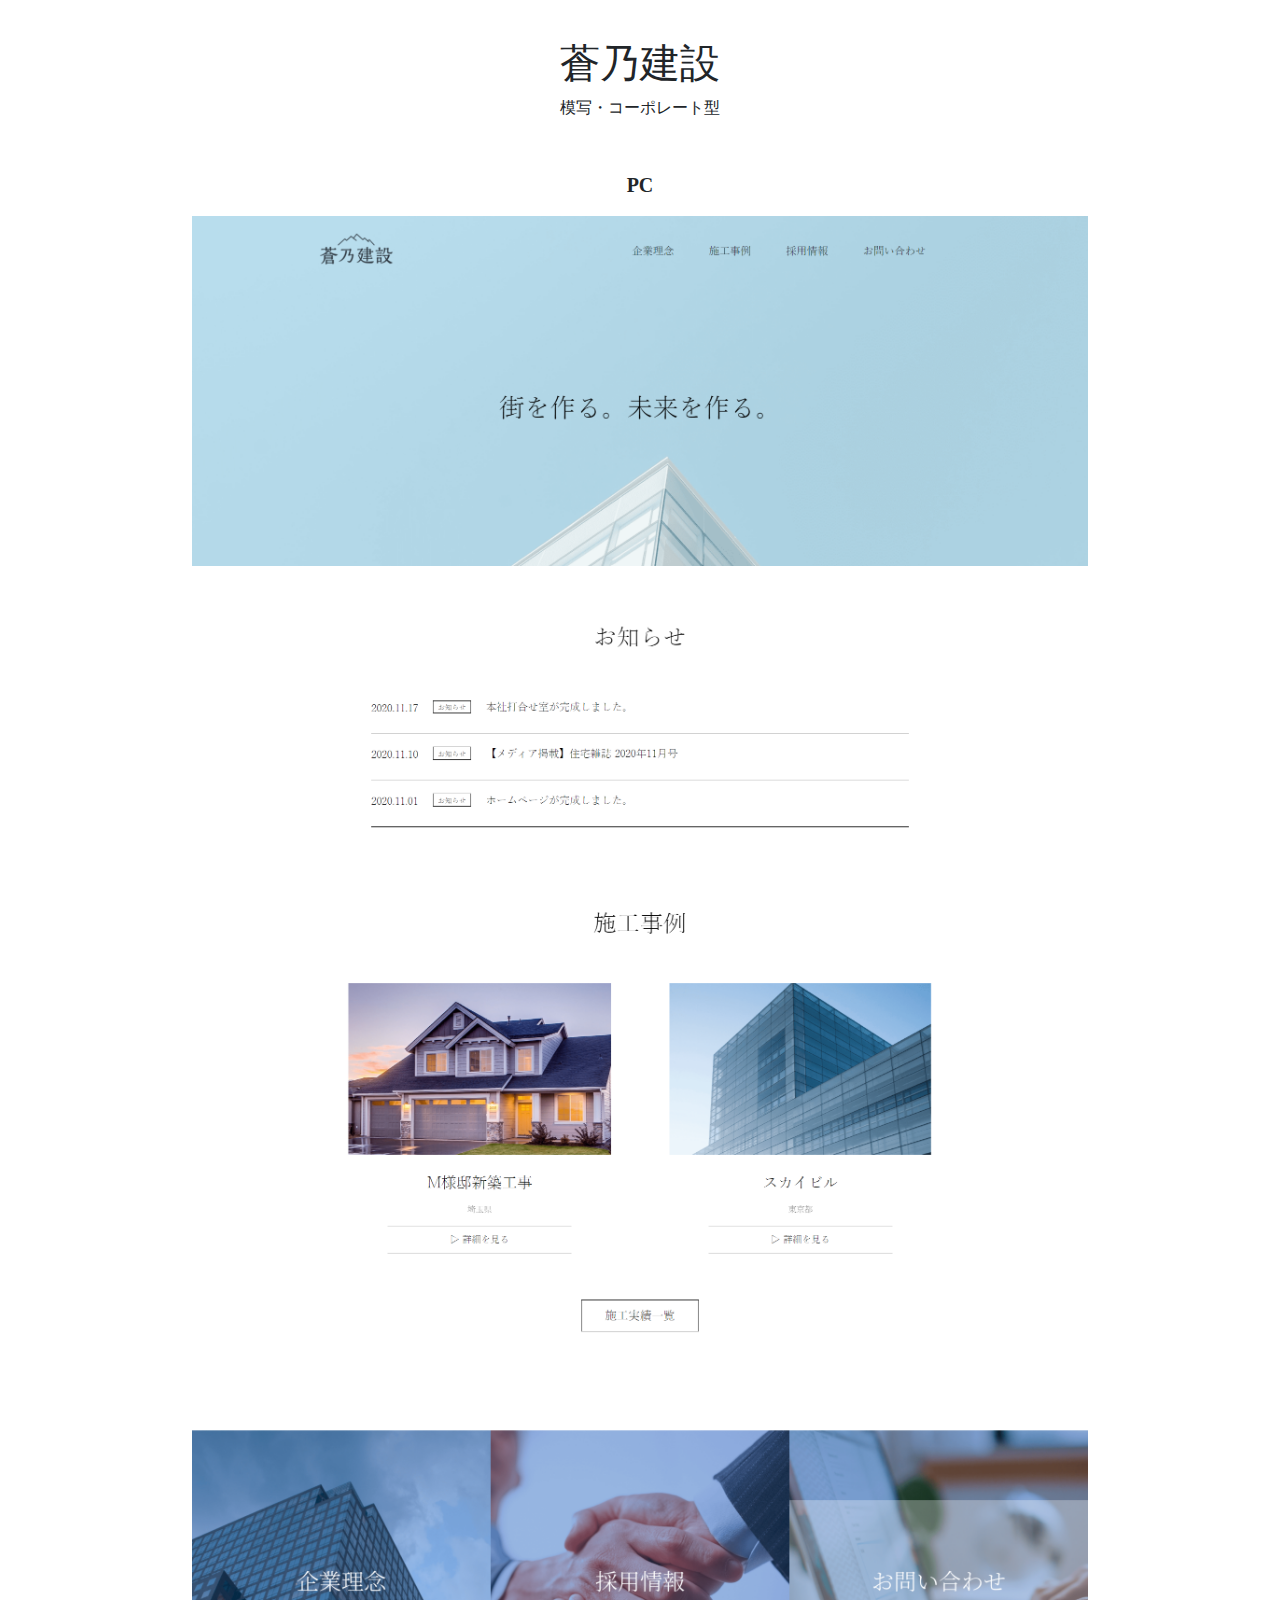
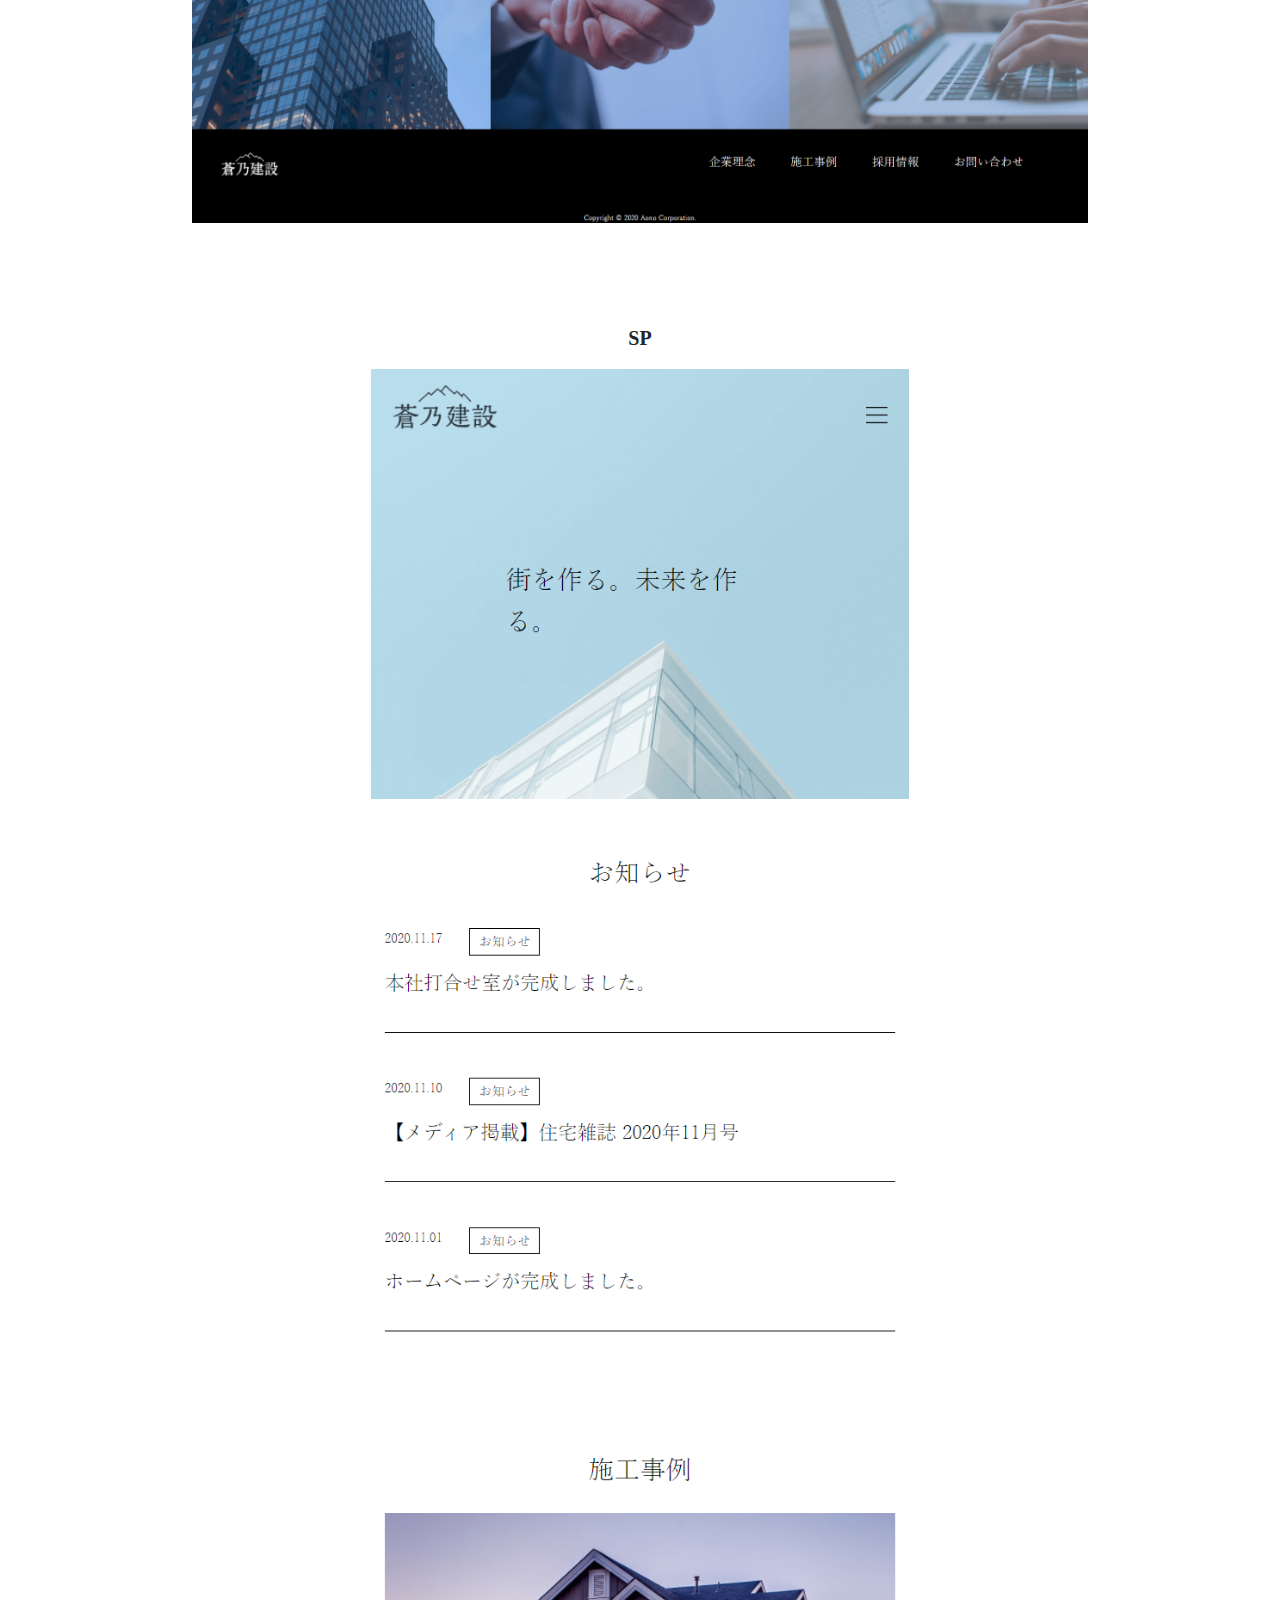
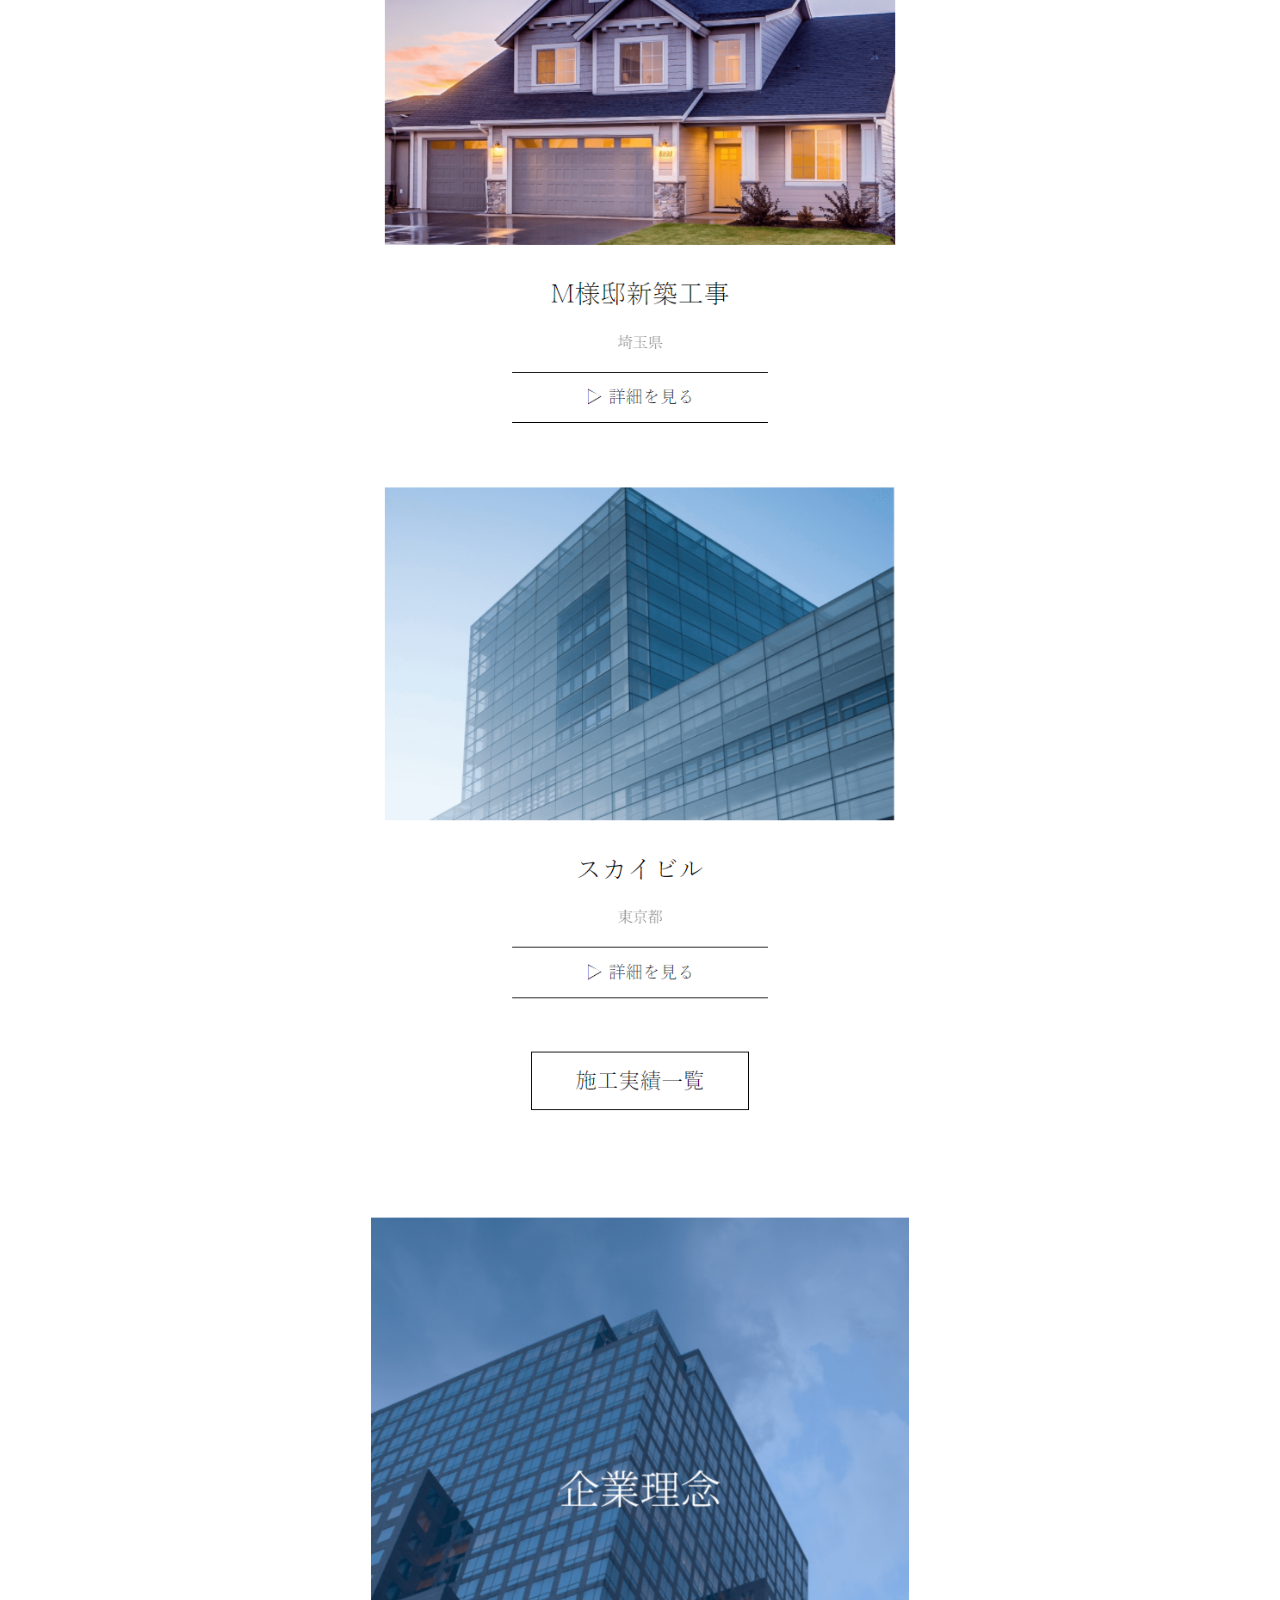
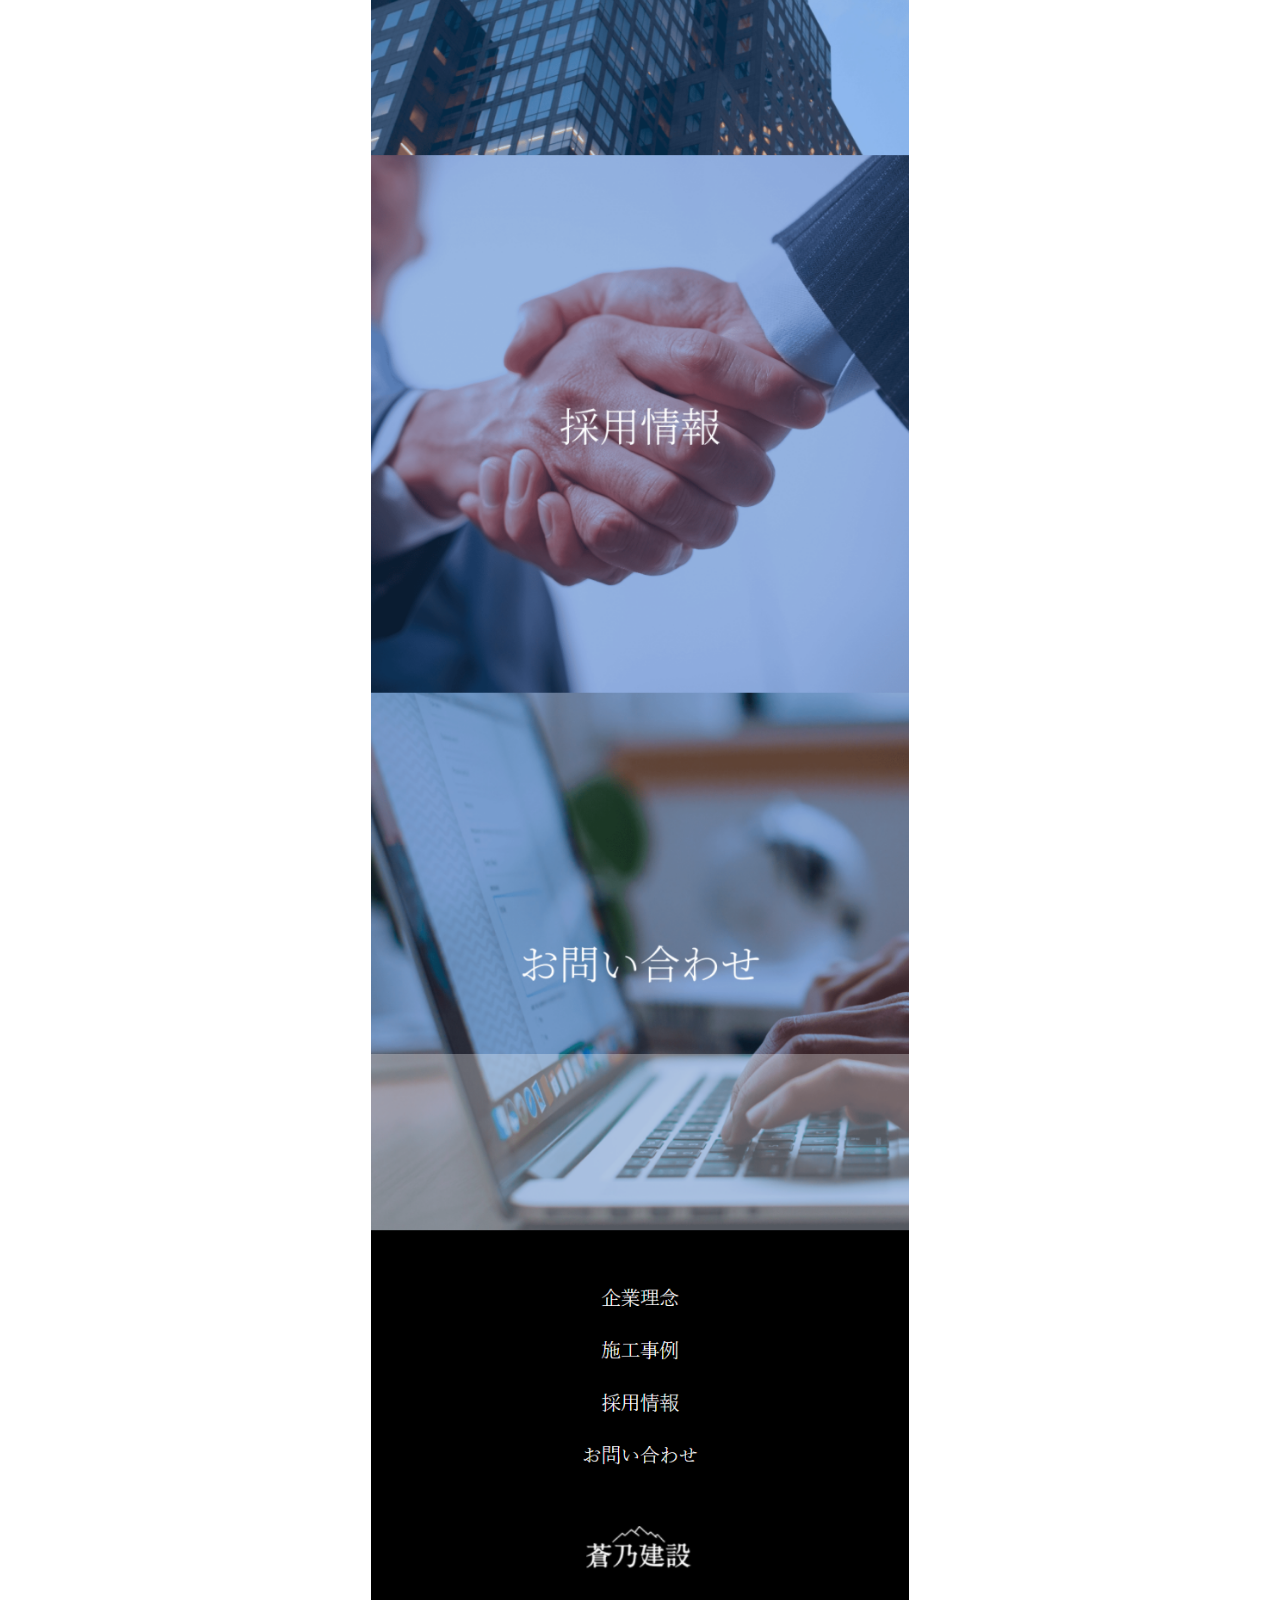
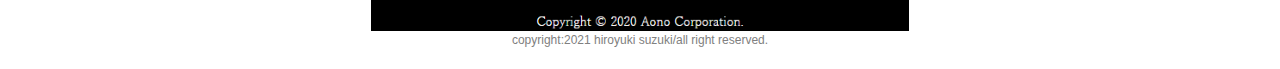
<file: aono.html>
<!doctype html>
<html lang="ja">
  <head>
    <!-- Required meta tags -->
    <meta charset="utf-8">
    <meta name="viewport" content="width=device-width, initial-scale=1, shrink-to-fit=no">

    <!-- Bootstrap CSS -->
    <link rel="stylesheet" href="https://stackpath.bootstrapcdn.com/bootstrap/4.3.1/css/bootstrap.min.css" integrity="sha384-ggOyR0iXCbMQv3Xipma34MD+dH/1fQ784/j6cY/iJTQUOhcWr7x9JvoRxT2MZw1T" crossorigin="anonymous">
    <!-- style.css -->
    <link rel="stylesheet" href="aono.css">
    <title>蒼乃建設模写制作LP</title>
  </head>
  <body>
    <main>
        <div class="title">
            <h1>蒼乃建設</h1>
            <p>模写・コーポレート型</p>
        </div>
        <div class="imgs">
            <div class="pc">
                <p>PC</p>
                <img src="img/aonopc.png" alt="">
            </div>
            <div class="sp">
                <p>SP</p>
                <img src="img/aonosp.png" alt="">
            </div>
        </div>  
    </main>
  <footer>
        copyright:2021 hiroyuki suzuki/all right reserved.
  </footer>
        
    <!-- Optional JavaScript -->
    <!-- jQuery first, then Popper.js, then Bootstrap JS -->
    <script src="https://code.jquery.com/jquery-3.3.1.slim.min.js" integrity="sha384-q8i/X+965DzO0rT7abK41JStQIAqVgRVzpbzo5smXKp4YfRvH+8abtTE1Pi6jizo" crossorigin="anonymous"></script>
    <script src="https://cdnjs.cloudflare.com/ajax/libs/popper.js/1.14.7/umd/popper.min.js" integrity="sha384-UO2eT0CpHqdSJQ6hJty5KVphtPhzWj9WO1clHTMGa3JDZwrnQq4sF86dIHNDz0W1" crossorigin="anonymous"></script>
    <script src="https://stackpath.bootstrapcdn.com/bootstrap/4.3.1/js/bootstrap.min.js" integrity="sha384-JjSmVgyd0p3pXB1rRibZUAYoIIy6OrQ6VrjIEaFf/nJGzIxFDsf4x0xIM+B07jRM" crossorigin="anonymous"></script>
  </body>
</html>
</file>
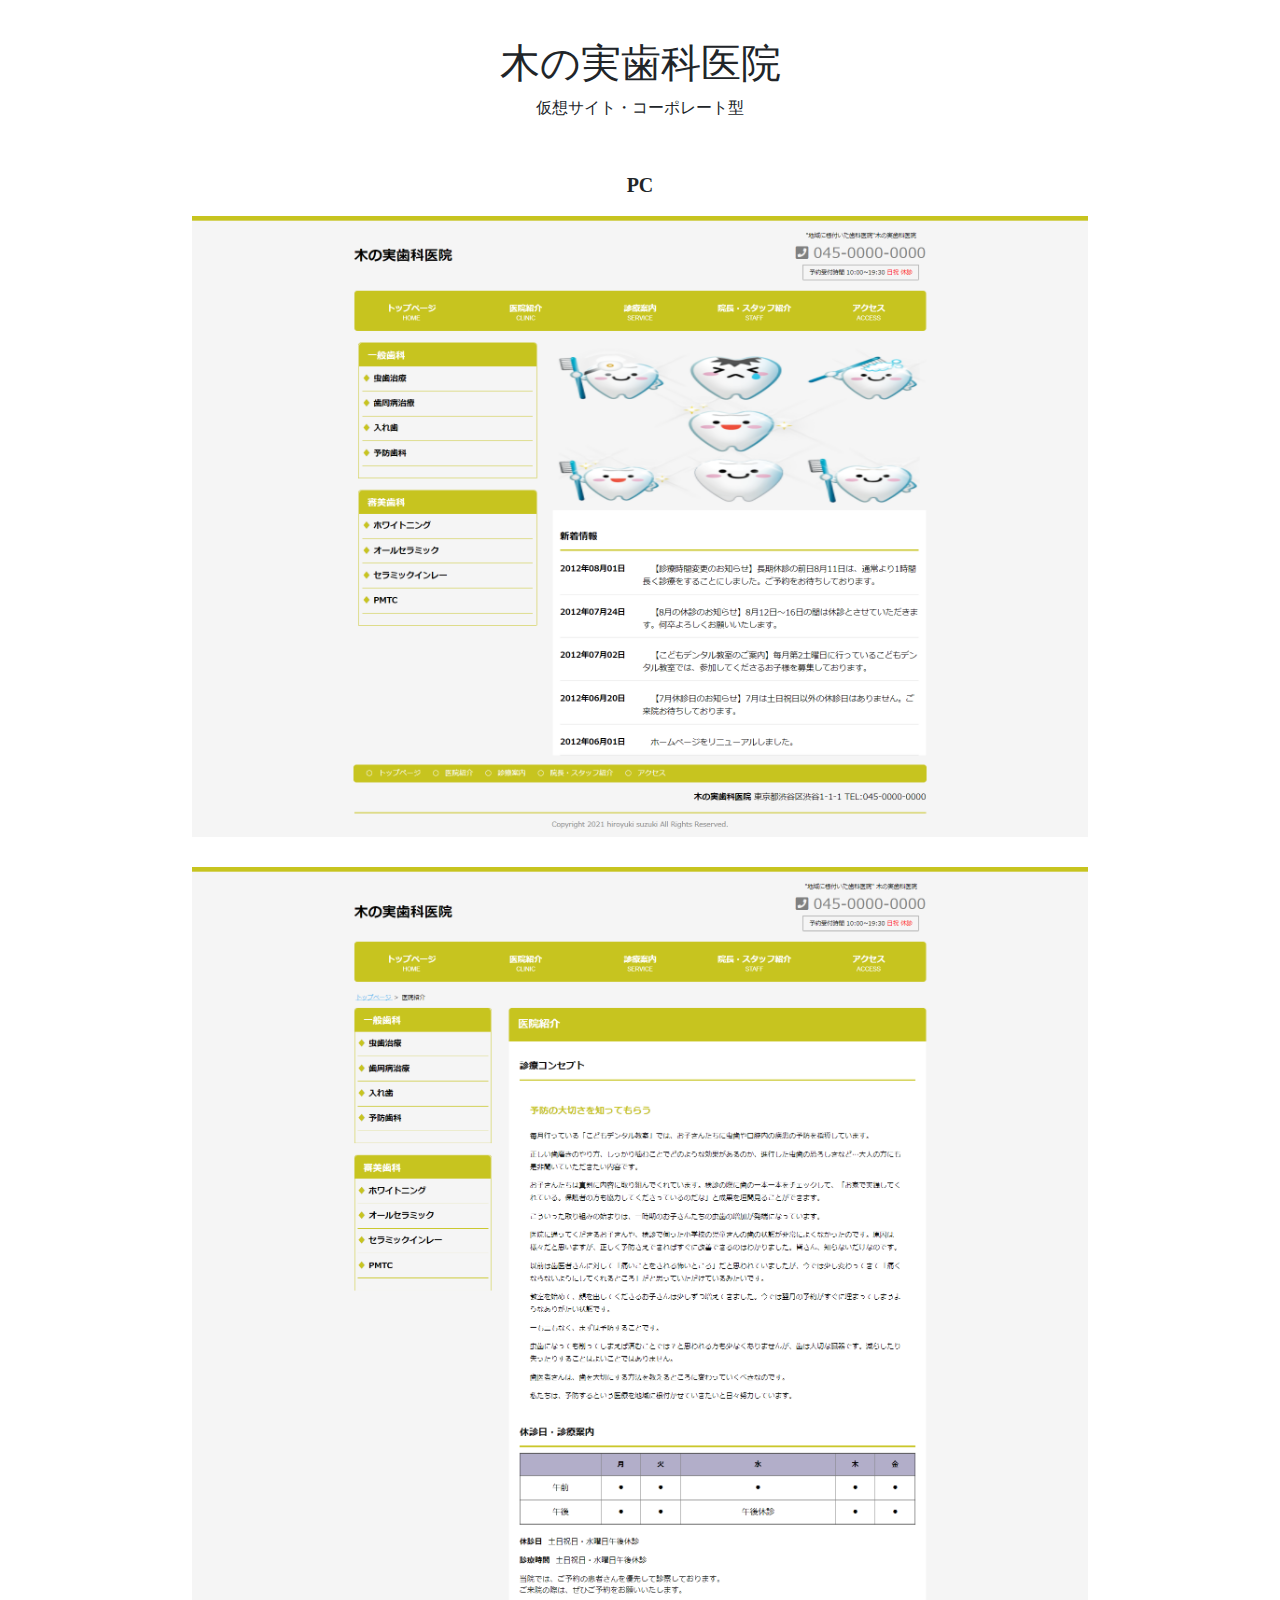
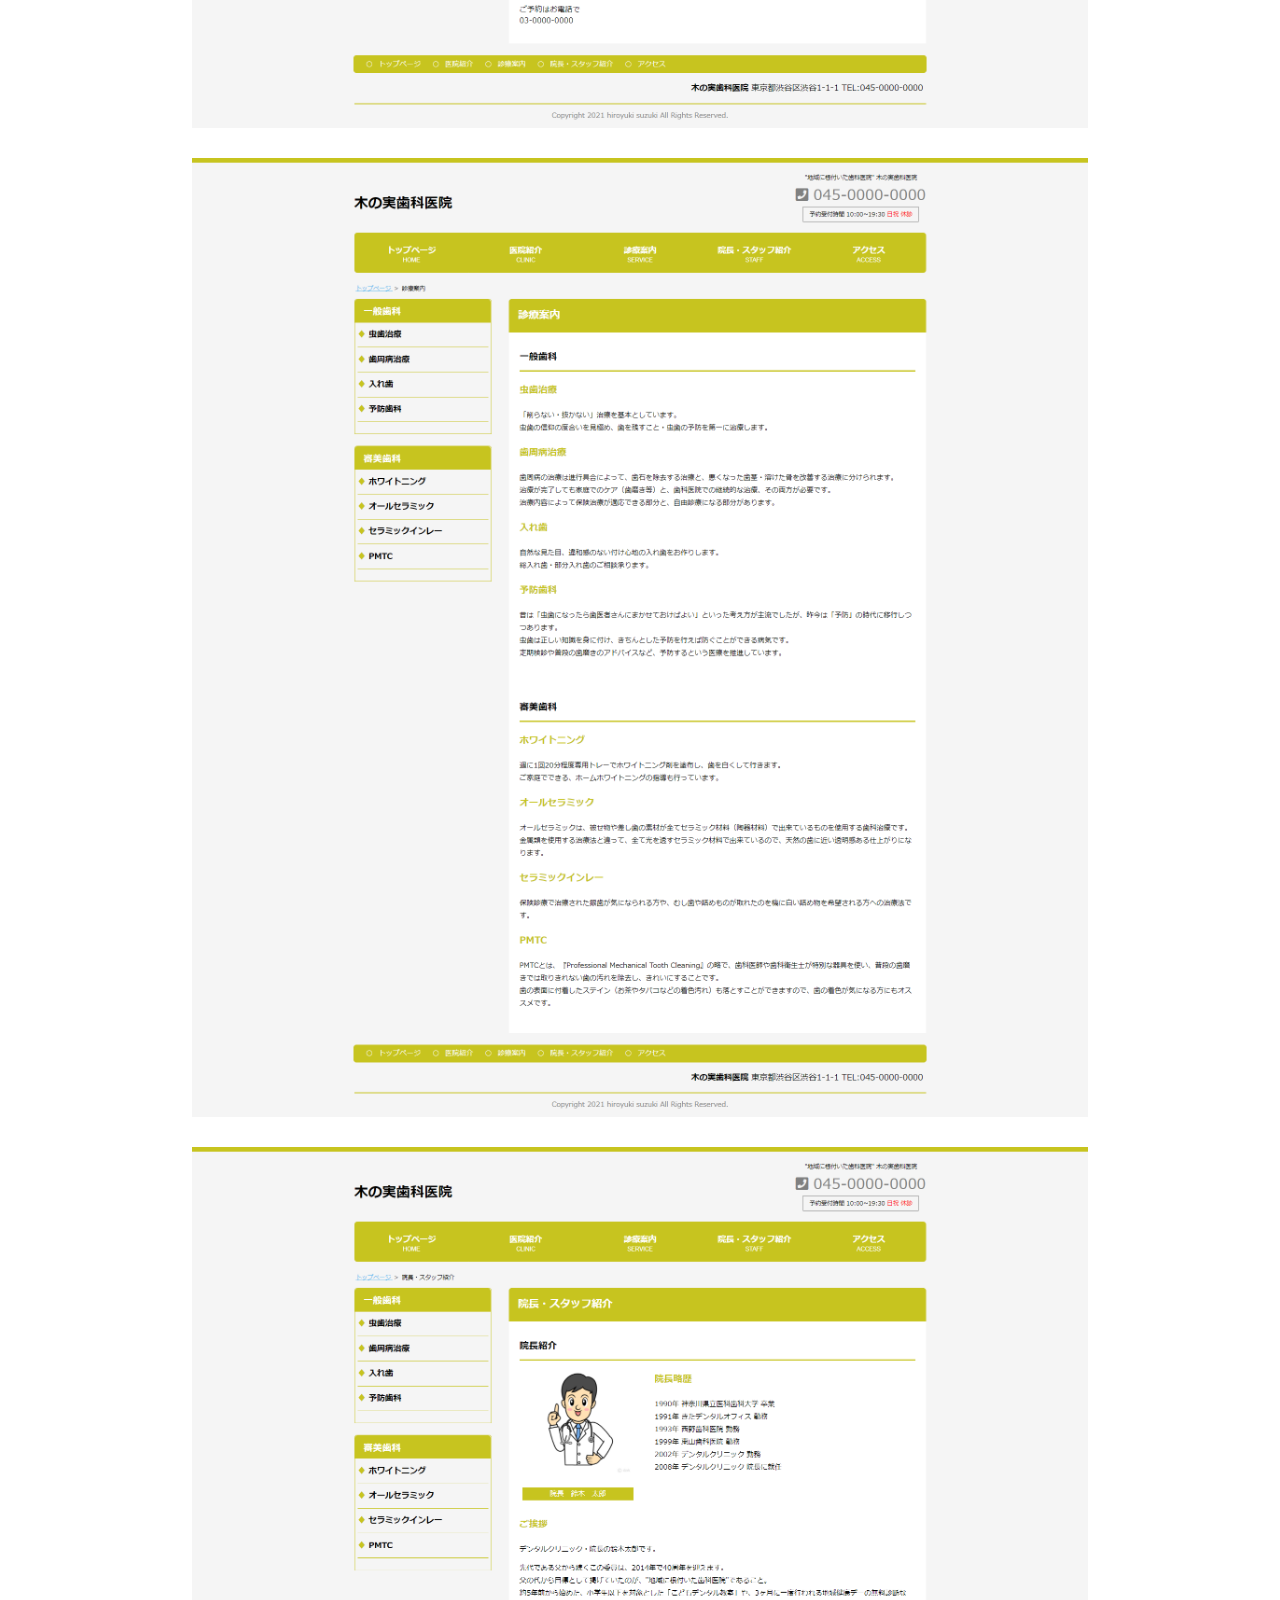
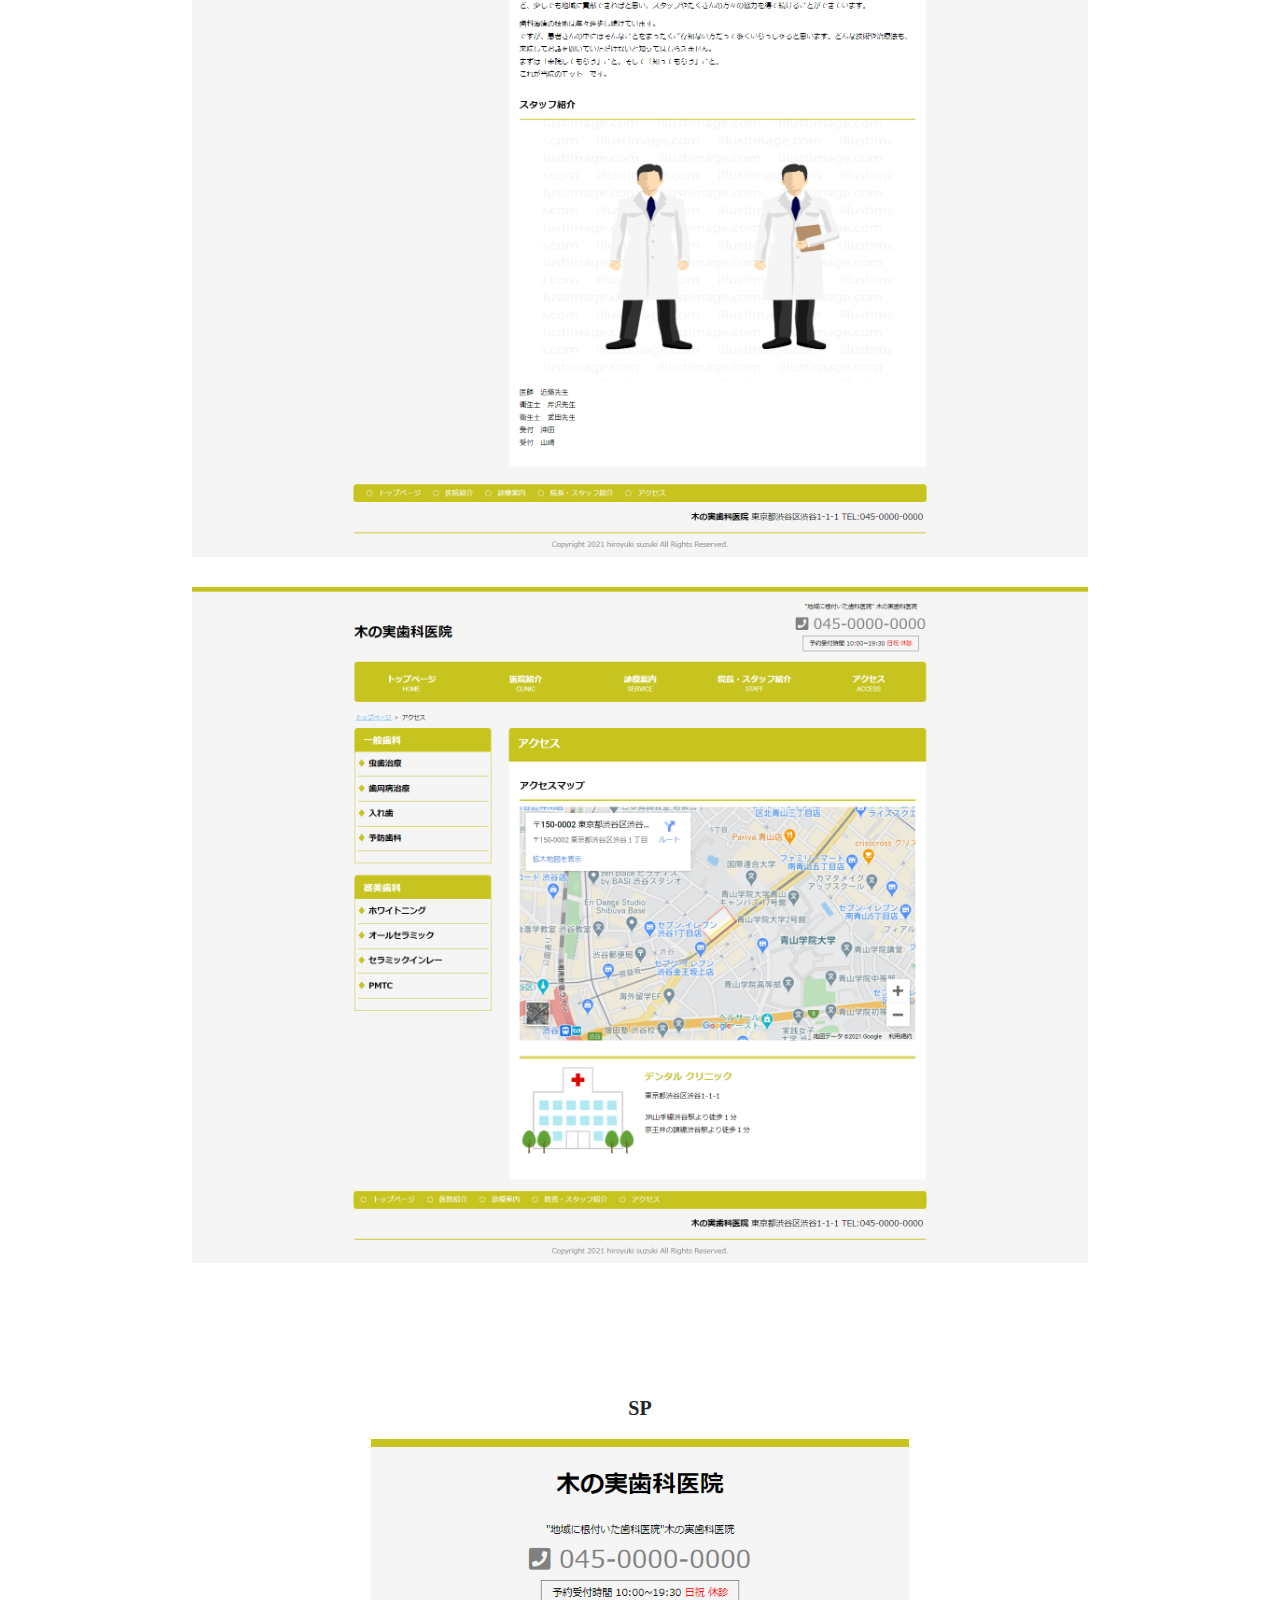
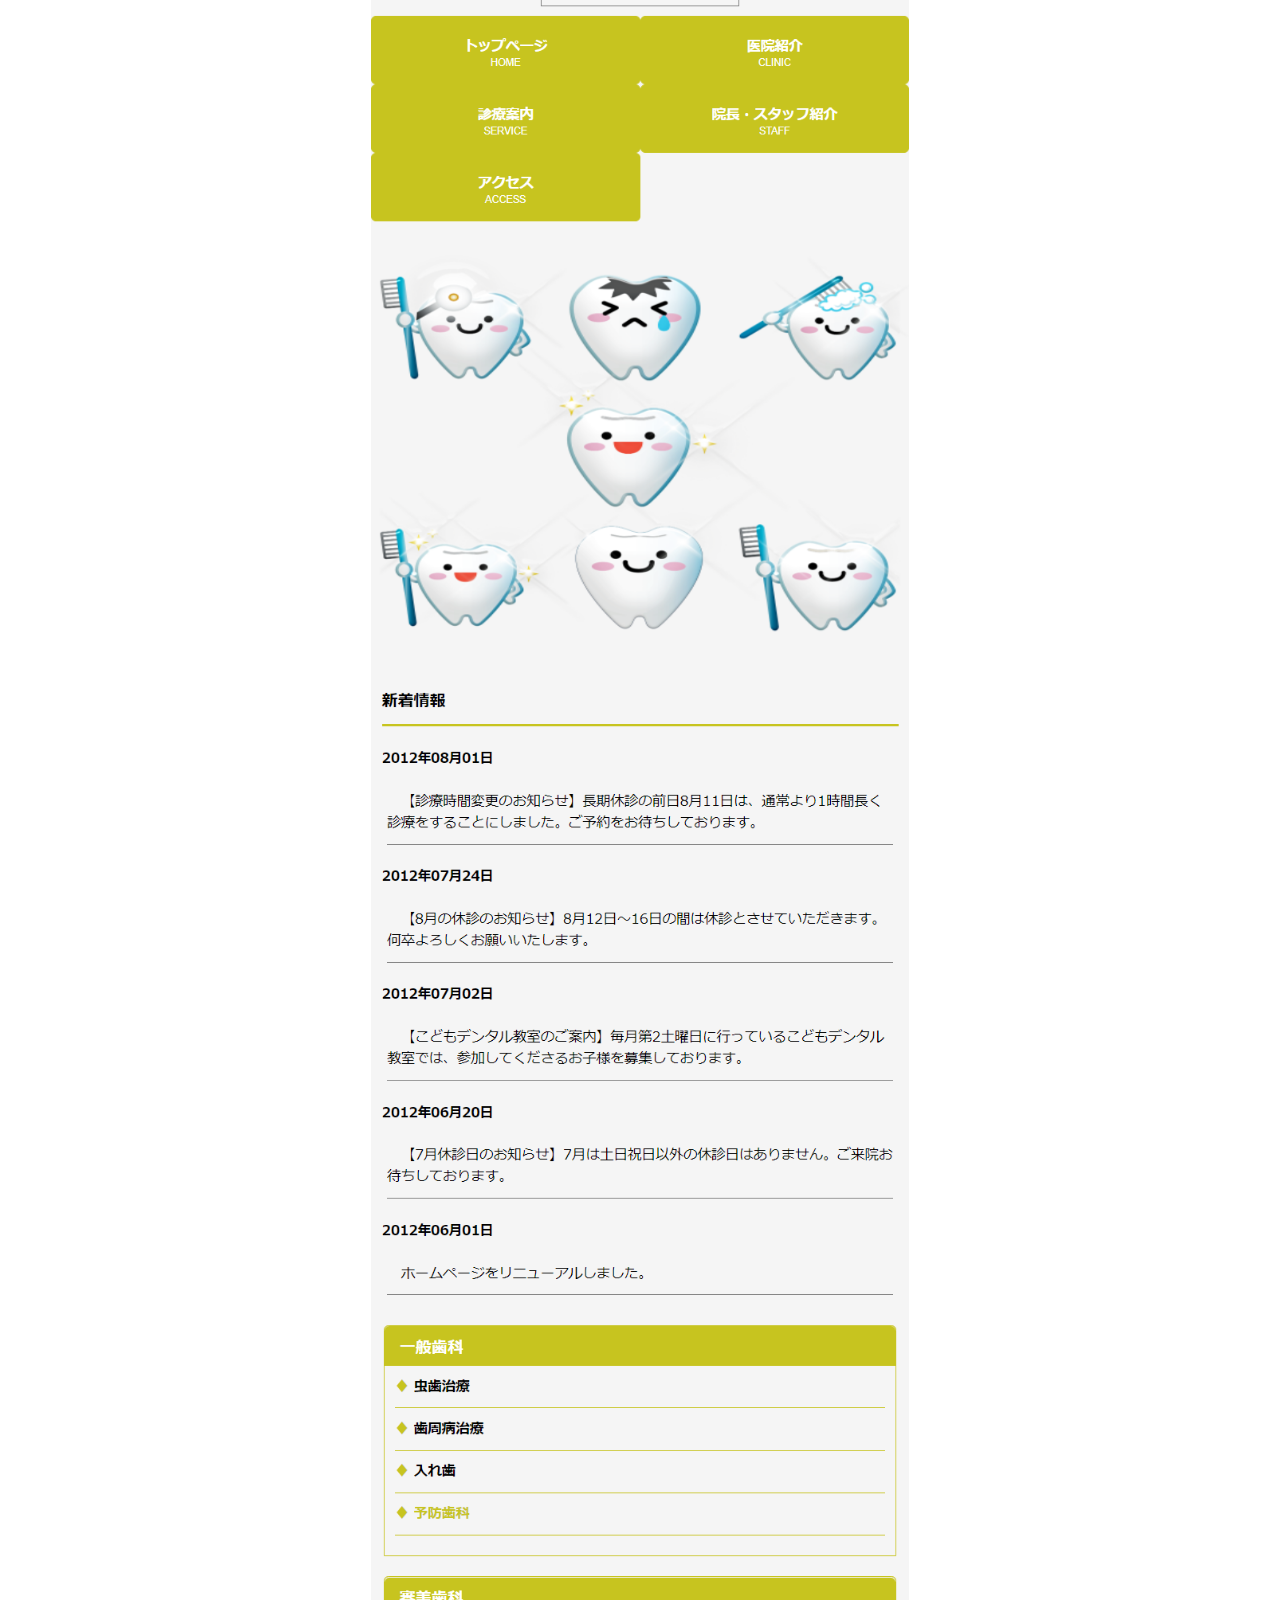
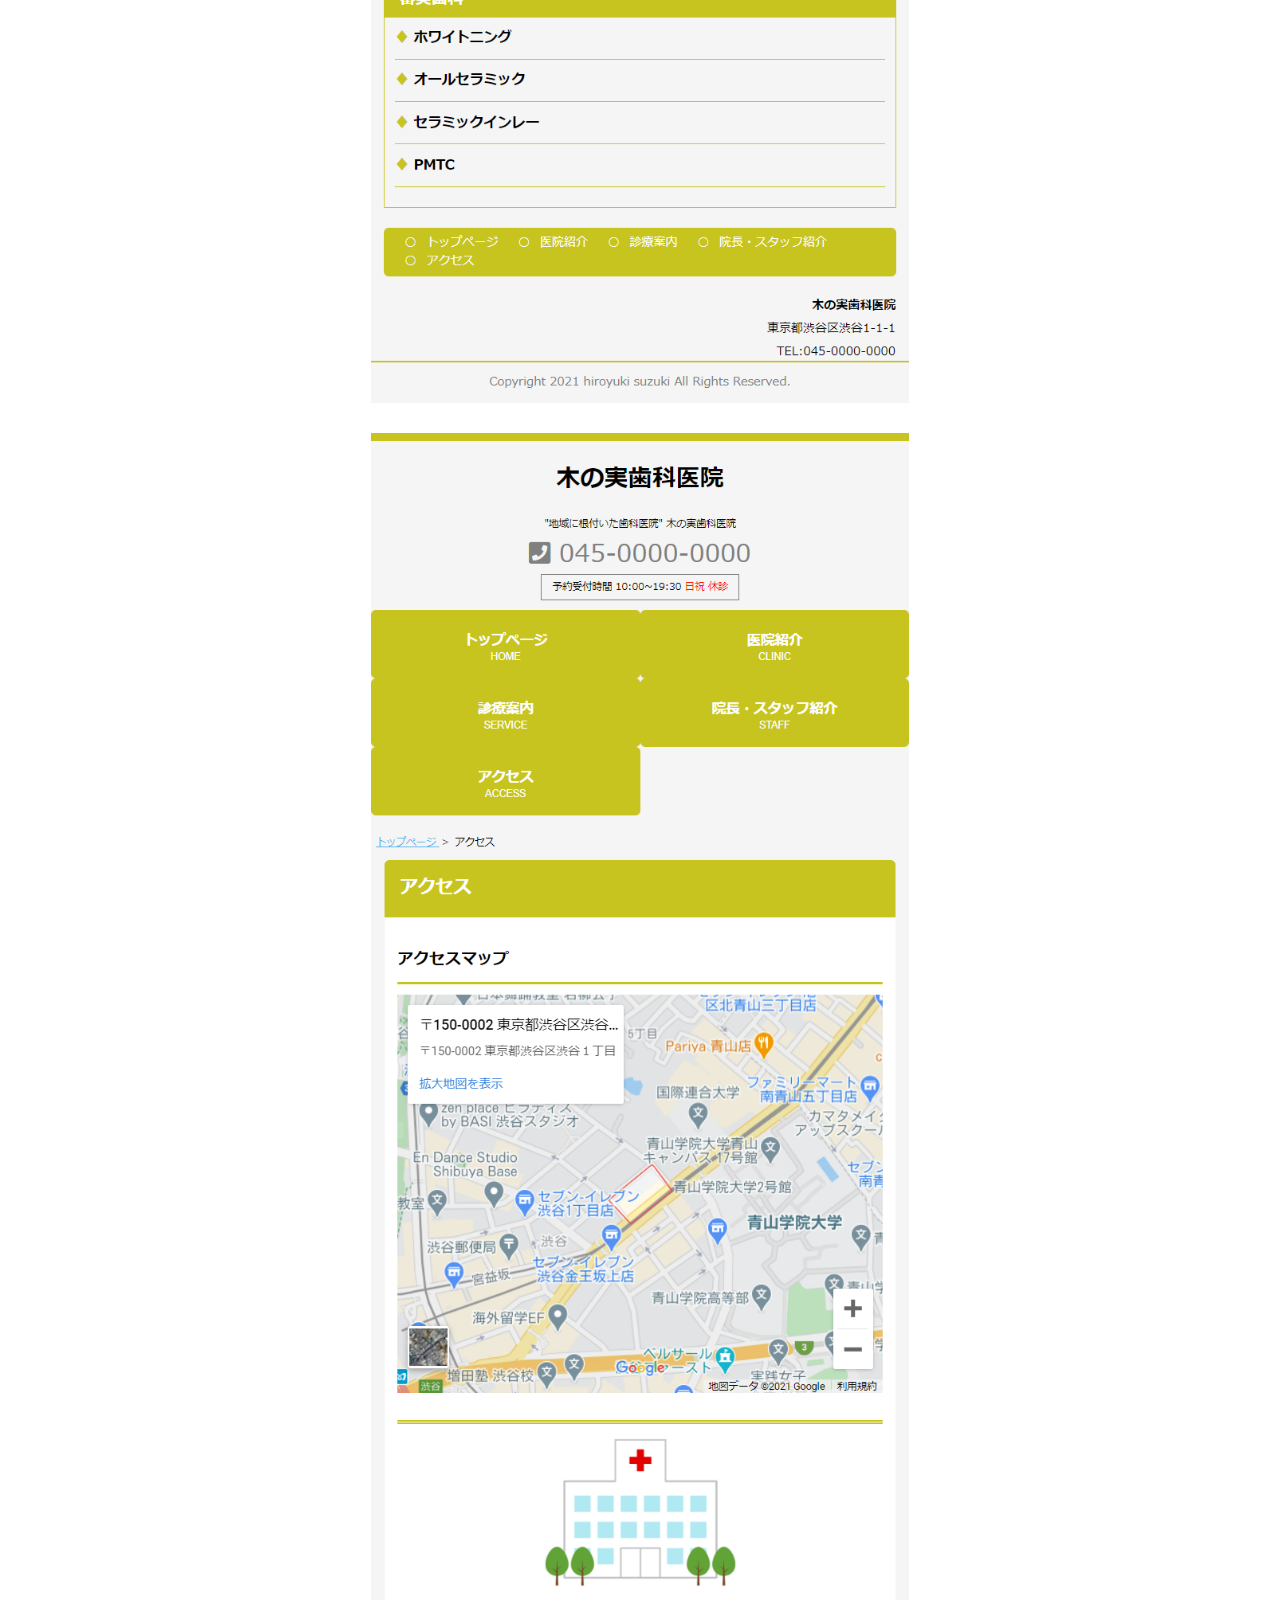
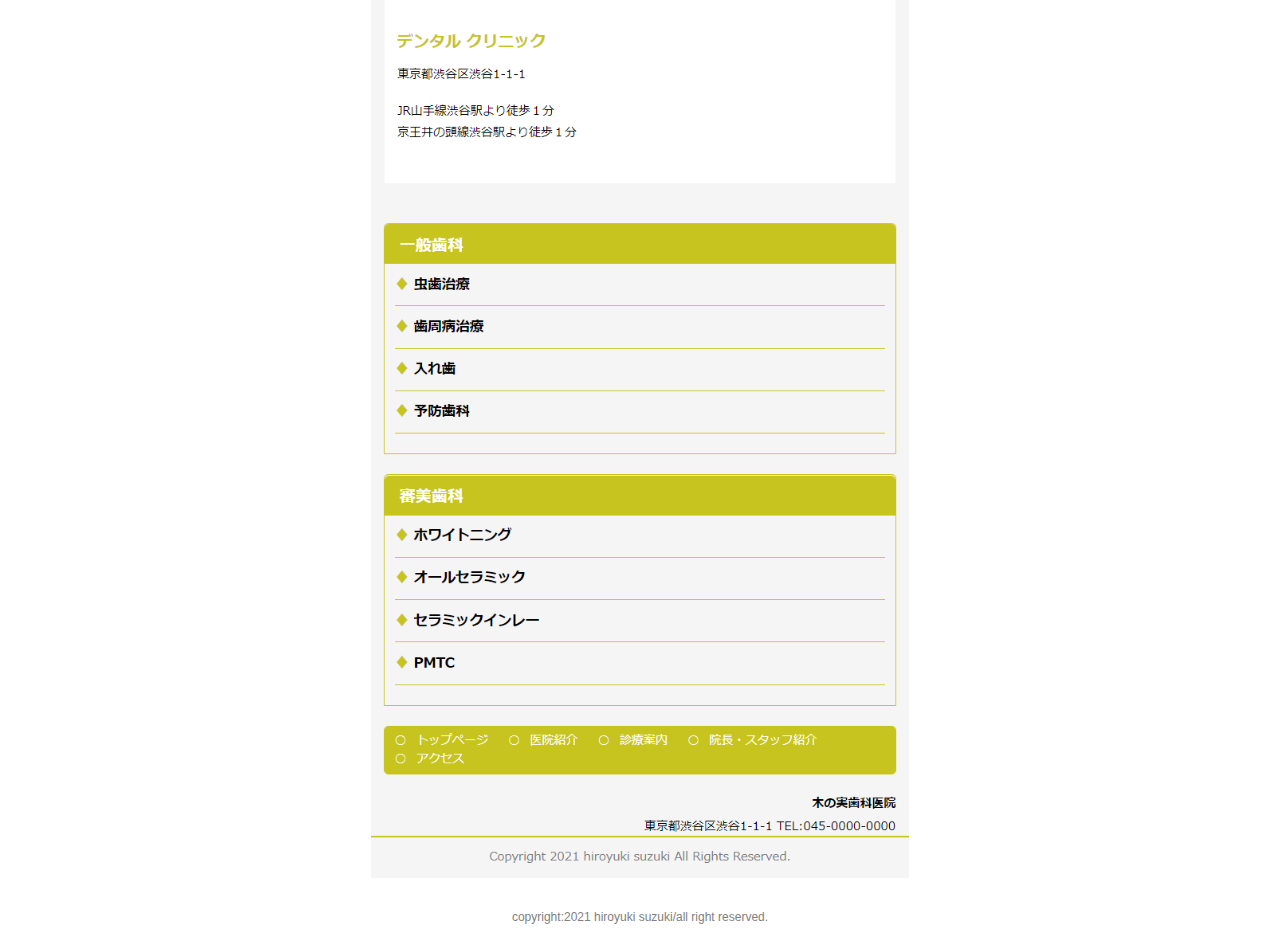
<file: kinomi.html>
<!doctype html>
<html lang="ja">
  <head>
    <!-- Required meta tags -->
    <meta charset="utf-8">
    <meta name="viewport" content="width=device-width, initial-scale=1, shrink-to-fit=no">

    <!-- Bootstrap CSS -->
    <link rel="stylesheet" href="https://stackpath.bootstrapcdn.com/bootstrap/4.3.1/css/bootstrap.min.css" integrity="sha384-ggOyR0iXCbMQv3Xipma34MD+dH/1fQ784/j6cY/iJTQUOhcWr7x9JvoRxT2MZw1T" crossorigin="anonymous">
    <!-- style.css -->
    <link rel="stylesheet" href="kinomi.css">
    <title>木の実歯科医院仮想サイト</title>
  </head>
  <body>
    <main>
        <div class="title">
            <h1>木の実歯科医院</h1>
            <p>仮想サイト・コーポレート型</p>
        </div>
        <div class="imgs">
            <div class="pc">
                <p>PC</p>
                <img src="img/kinomi1.png" alt="">
                <img src="img/kinomi2.png" alt="">
                <img src="img/kinomi3.png" alt="">
                <img src="img/kinomi4.png" alt="">
                <img src="img/kinomi5.png" alt="">
            </div>
            <div class="sp">
                <p>SP</p>
                <img src="img/kinomisp1.png" alt="">
                <img src="img/kinomisp2.png" alt="">
            </div>
        </div>  
    </main>
  <footer>
        copyright:2021 hiroyuki suzuki/all right reserved.
  </footer>
        
    <!-- Optional JavaScript -->
    <!-- jQuery first, then Popper.js, then Bootstrap JS -->
    <script src="https://code.jquery.com/jquery-3.3.1.slim.min.js" integrity="sha384-q8i/X+965DzO0rT7abK41JStQIAqVgRVzpbzo5smXKp4YfRvH+8abtTE1Pi6jizo" crossorigin="anonymous"></script>
    <script src="https://cdnjs.cloudflare.com/ajax/libs/popper.js/1.14.7/umd/popper.min.js" integrity="sha384-UO2eT0CpHqdSJQ6hJty5KVphtPhzWj9WO1clHTMGa3JDZwrnQq4sF86dIHNDz0W1" crossorigin="anonymous"></script>
    <script src="https://stackpath.bootstrapcdn.com/bootstrap/4.3.1/js/bootstrap.min.js" integrity="sha384-JjSmVgyd0p3pXB1rRibZUAYoIIy6OrQ6VrjIEaFf/nJGzIxFDsf4x0xIM+B07jRM" crossorigin="anonymous"></script>
  </body>
</html>
</file>
<file: aono.css>
main {
    text-align: center;
    font-family: "Yu Mincho";
}
h1 {
    padding-top: 40px;
}
.title {
    margin-bottom: 50px;
}
.imgs {
    width: 70%;
    margin: auto;
}
.imgs img {
    width: 100%;
    margin-bottom: 0;
    padding-bottom: 0;
    margin: auto;
}
.imgs img:first-child {
    margin-bottom: 50px;
}
.imgs p {
    font-size: 20px;
    font-weight: bold;
}
.sp p{
    padding-top: 100px;
}
.sp img {
    width: 60%;
}
footer {
    text-align: center;
    font-size: 12px;
    color:gray;
    margin-bottom: 20px;
}
</file>
<file: kinomi.css>
main {
    text-align: center;
    font-family: "Yu Mincho";
}
h1 {
    padding-top: 40px;
}
.title {
    margin-bottom: 50px;
}
.imgs {
    width: 70%;
    margin: auto;
}
.imgs img {
    width: 100%;
    margin-bottom: 30px;
    padding-bottom: 30px;
    margin: auto;
}
.imgs img:first-child {
    margin-bottom: 50px;
}
.imgs p {
    font-size: 20px;
    font-weight: bold;
}
.sp p{
    padding-top: 100px;
}
.sp img {
    width: 60%;
}
footer {
    text-align: center;
    font-size: 12px;
    color:gray;
    margin-bottom: 20px;
}
</file>
